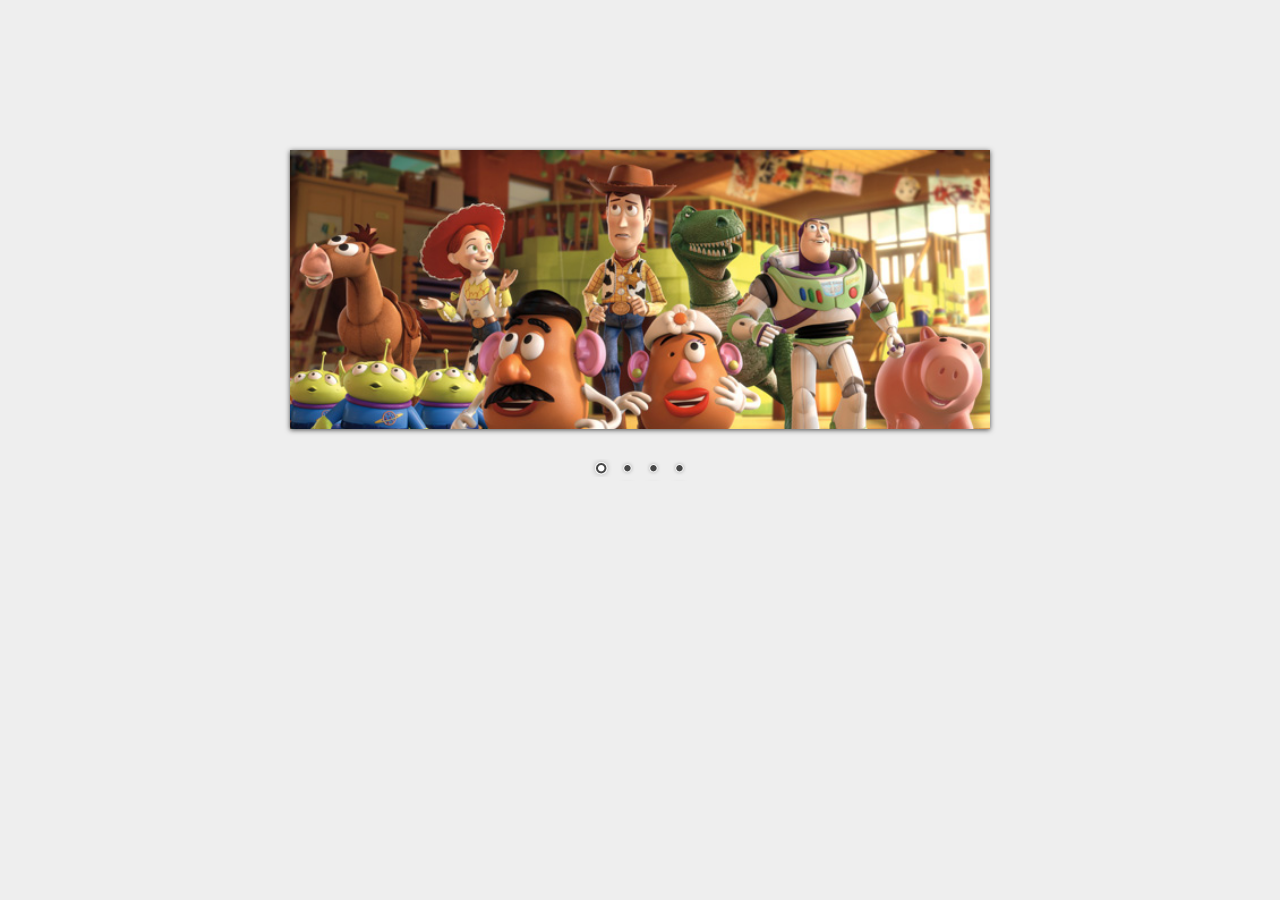
<file: IGEM_WiKi/PicCir/index.html>
<!DOCTYPE HTML>
<meta http-equiv="Content-Type" content="text/html; charset=utf-8">
<html lang="zh-cn">
<head>
    <title>Nivo Slider Demo</title>
    <link rel="stylesheet" href="themes/default/default.css" type="text/css" media="screen" />
    <link rel="stylesheet" href="themes/light/light.css" type="text/css" media="screen" />
    <link rel="stylesheet" href="themes/dark/dark.css" type="text/css" media="screen" />
    <link rel="stylesheet" href="themes/bar/bar.css" type="text/css" media="screen" />
    <link rel="stylesheet" href="nivo-slider.css" type="text/css" media="screen" />
    <link rel="stylesheet" href="style.css" type="text/css" media="screen" />

    <style>
    .slider-wrapper {
        width: 700px;
        /* width: 80%; */
        margin-top: 150px;
    }
    .top-banner{
        background-color: #333;
    }
    </style>
</head>
<body>
    <div id="wrapper">
        <div class="slider-wrapper theme-default">
            <div id="slider" class="nivoSlider">
                <img src="images/toystory.jpg" data-thumb="images/toystory.jpg" alt="" />
                <a href="http://www.scut.edu.cn"><img src="images/up.jpg" data-thumb="images/up.jpg" alt="" title="This is Our School" /></a>
                <img src="images/walle.jpg" data-thumb="images/walle.jpg" alt="" data-transition="slideInLeft" />
                <img src="images/nemo.jpg" data-thumb="images/nemo.jpg" alt="" title="#htmlcaption" />
            </div>
            <div id="htmlcaption" class="nivo-html-caption">
                <b>Click</b> here will go <i> </i> to <a href="http://www.google.com">Google</a>. 
            </div>
        </div>
        <div class="footer-banner" style="width:728px; margin:0 auto"></div>
    </div>
    <script type="text/javascript" src="scripts/jquery-1.9.0.min.js"></script>
    <script type="text/javascript" src="jquery.nivo.slider.js"></script>
    <script type="text/javascript">
    $(window).load(function() {
        $('#slider').nivoSlider();
    });
    </script>
</body>
</html>
</file>
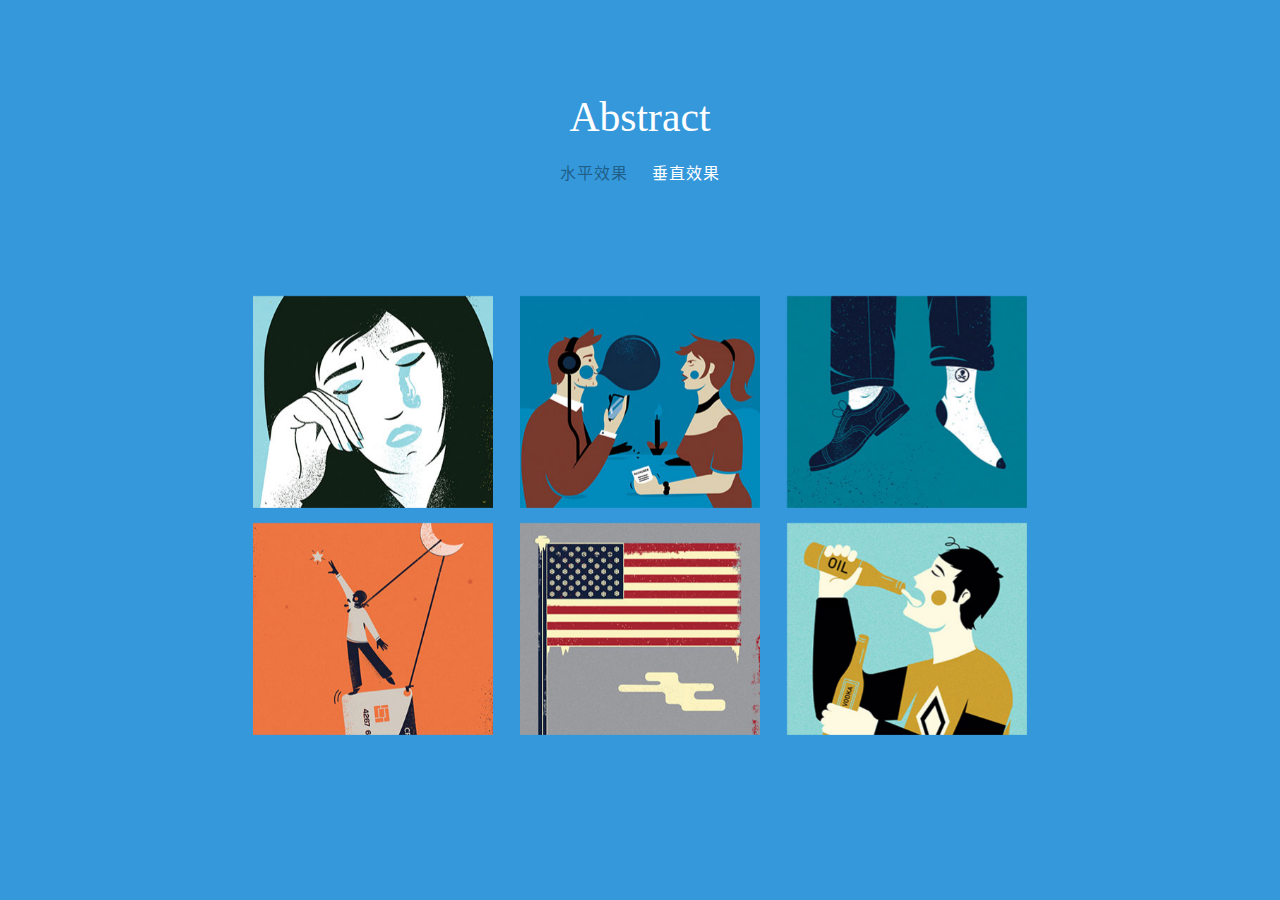
<file: IGEM_WiKi/Grid/Grid1.html>
<!DOCTYPE html>
<html lang="zh-cn" class="no-js">
	<head>
		<meta charset="UTF-8" />
		<meta http-equiv="X-UA-Compatible" content="IE=edge"> 
		<meta name="viewport" content="width=device-width, initial-scale=1"> 
		<title>3D Grid Effect | Demo 2</title>
		<meta name="keywords" content="SCUT, 2017IGEM" />
		<link rel="shortcut icon" href="../favicon.ico">
		<link rel="stylesheet" type="text/css" href="css/normalize.css" />
		<link rel="stylesheet" type="text/css" href="css/demo.css" />
		<link rel="stylesheet" type="text/css" href="css/component.css" />

		<style>
			.codrops-header {
				margin-top: 60px;
				font-family: 'Console'
			}
			.codrops-demos {
				margin: 20px;
			}
			.grid-wrap {
				max-width: 990px;
			}
			.grid figure,
			.grid .placeholder {
				width: 240px;
				height: 200px;
			}
		</style>
		<script src="js/modernizr.custom.js"></script>
	</head>
	<body class="demo-2">
		<div class="container">
			<header class="codrops-header">
				<h1>Abstract</h1>
				<nav class="codrops-demos">
					<a href="Grid1.html">水平效果</a>
					<a class="current-demo" href="Grid2.html">垂直效果</a>
				</nav>
			</header>
			<section class="grid3d horizontal" id="grid3d">
				<div class="grid-wrap">
					<div class="grid">
						<figure><img src="img/4.jpg" alt="img04"/></figure>
						<figure><img src="img/3.jpg" alt="img03"/></figure>
						<figure><img src="img/1.jpg" alt="img01"/></figure>
						<figure><img src="img/5.jpg" alt="img05"/></figure>
						<figure><img src="img/2.jpg" alt="img02"/></figure>
						<figure><img src="img/8.jpg" alt="img08"/></figure>
					</div>
				</div><!-- /grid-wrap -->
				<div class="content">
					<div>
						<div class="dummy-img"></div>
						<p class="dummy-text">The only people for me are the mad ones, the ones who are mad to live, mad to talk, mad to be saved, desirous of everything at the same time, the ones who never yawn or say a commonplace thing, but burn, burn, burn like fabulous yellow roman candles exploding like spiders across the stars.</p>
						<p class="dummy-text">The only people for me are the mad ones, the ones who are mad to live, mad to talk, mad to be saved, desirous of everything at the same time, the ones who never yawn or say a commonplace thing, but burn, burn, burn like fabulous yellow roman candles exploding like spiders across the stars.</p>
					</div>
					<div>
						<div class="dummy-img"></div>
						<p class="dummy-text">The only people for me are the mad ones, the ones who are mad to live, mad to talk, mad to be saved, desirous of everything at the same time, the ones who never yawn or say a commonplace thing, but burn, burn, burn like fabulous yellow roman candles exploding like spiders across the stars.</p>
						<p class="dummy-text">The only people for me are the mad ones, the ones who are mad to live, mad to talk, mad to be saved, desirous of everything at the same time, the ones who never yawn or say a commonplace thing, but burn, burn, burn like fabulous yellow roman candles exploding like spiders across the stars.</p>
					</div>
					<div>
						<div class="dummy-img"></div>
						<p class="dummy-text">The only people for me are the mad ones, the ones who are mad to live, mad to talk, mad to be saved, desirous of everything at the same time, the ones who never yawn or say a commonplace thing, but burn, burn, burn like fabulous yellow roman candles exploding like spiders across the stars.</p>
						<p class="dummy-text">The only people for me are the mad ones, the ones who are mad to live, mad to talk, mad to be saved, desirous of everything at the same time, the ones who never yawn or say a commonplace thing, but burn, burn, burn like fabulous yellow roman candles exploding like spiders across the stars.</p>
					</div>
					<div>
						<div class="dummy-img"></div>
						<p class="dummy-text">The only people for me are the mad ones, the ones who are mad to live, mad to talk, mad to be saved, desirous of everything at the same time, the ones who never yawn or say a commonplace thing, but burn, burn, burn like fabulous yellow roman candles exploding like spiders across the stars.</p>
						<p class="dummy-text">The only people for me are the mad ones, the ones who are mad to live, mad to talk, mad to be saved, desirous of everything at the same time, the ones who never yawn or say a commonplace thing, but burn, burn, burn like fabulous yellow roman candles exploding like spiders across the stars.</p>
					</div>
					<div>
						<div class="dummy-img"></div>
						<p class="dummy-text">The only people for me are the mad ones, the ones who are mad to live, mad to talk, mad to be saved, desirous of everything at the same time, the ones who never yawn or say a commonplace thing, but burn, burn, burn like fabulous yellow roman candles exploding like spiders across the stars.</p>
						<p class="dummy-text">The only people for me are the mad ones, the ones who are mad to live, mad to talk, mad to be saved, desirous of everything at the same time, the ones who never yawn or say a commonplace thing, but burn, burn, burn like fabulous yellow roman candles exploding like spiders across the stars.</p>
					</div>
					<div>
						<div class="dummy-img"></div>
						<p class="dummy-text">The only people for me are the mad ones, the ones who are mad to live, mad to talk, mad to be saved, desirous of everything at the same time, the ones who never yawn or say a commonplace thing, but burn, burn, burn like fabulous yellow roman candles exploding like spiders across the stars.</p>
						<p class="dummy-text">The only people for me are the mad ones, the ones who are mad to live, mad to talk, mad to be saved, desirous of everything at the same time, the ones who never yawn or say a commonplace thing, but burn, burn, burn like fabulous yellow roman candles exploding like spiders across the stars.</p>
					</div>
					<div>
						<div class="dummy-img"></div>
						<p class="dummy-text">The only people for me are the mad ones, the ones who are mad to live, mad to talk, mad to be saved, desirous of everything at the same time, the ones who never yawn or say a commonplace thing, but burn, burn, burn like fabulous yellow roman candles exploding like spiders across the stars.</p>
						<p class="dummy-text">The only people for me are the mad ones, the ones who are mad to live, mad to talk, mad to be saved, desirous of everything at the same time, the ones who never yawn or say a commonplace thing, but burn, burn, burn like fabulous yellow roman candles exploding like spiders across the stars.</p>
					</div>
					<div>
						<div class="dummy-img"></div>
						<p class="dummy-text">The only people for me are the mad ones, the ones who are mad to live, mad to talk, mad to be saved, desirous of everything at the same time, the ones who never yawn or say a commonplace thing, but burn, burn, burn like fabulous yellow roman candles exploding like spiders across the stars.</p>
						<p class="dummy-text">The only people for me are the mad ones, the ones who are mad to live, mad to talk, mad to be saved, desirous of everything at the same time, the ones who never yawn or say a commonplace thing, but burn, burn, burn like fabulous yellow roman candles exploding like spiders across the stars.</p>
					</div>
					<div>
						<div class="dummy-img"></div>
						<p class="dummy-text">The only people for me are the mad ones, the ones who are mad to live, mad to talk, mad to be saved, desirous of everything at the same time, the ones who never yawn or say a commonplace thing, but burn, burn, burn like fabulous yellow roman candles exploding like spiders across the stars.</p>
						<p class="dummy-text">The only people for me are the mad ones, the ones who are mad to live, mad to talk, mad to be saved, desirous of everything at the same time, the ones who never yawn or say a commonplace thing, but burn, burn, burn like fabulous yellow roman candles exploding like spiders across the stars.</p>
					</div>
					<span class="loading"></span>
					<span class="icon close-content"></span>
				</div>
			</section>
		</div><!-- /container -->
		<div class="footer-banner" style="width:728px; margin:0 auto 30px"></div>
		<script src="js/classie.js"></script>
		<script src="js/helper.js"></script>
		<script src="js/grid3d.js"></script>
		<script>
			new grid3D( document.getElementById( 'grid3d' ) );
		</script>	
	</body>
</html>
</file>
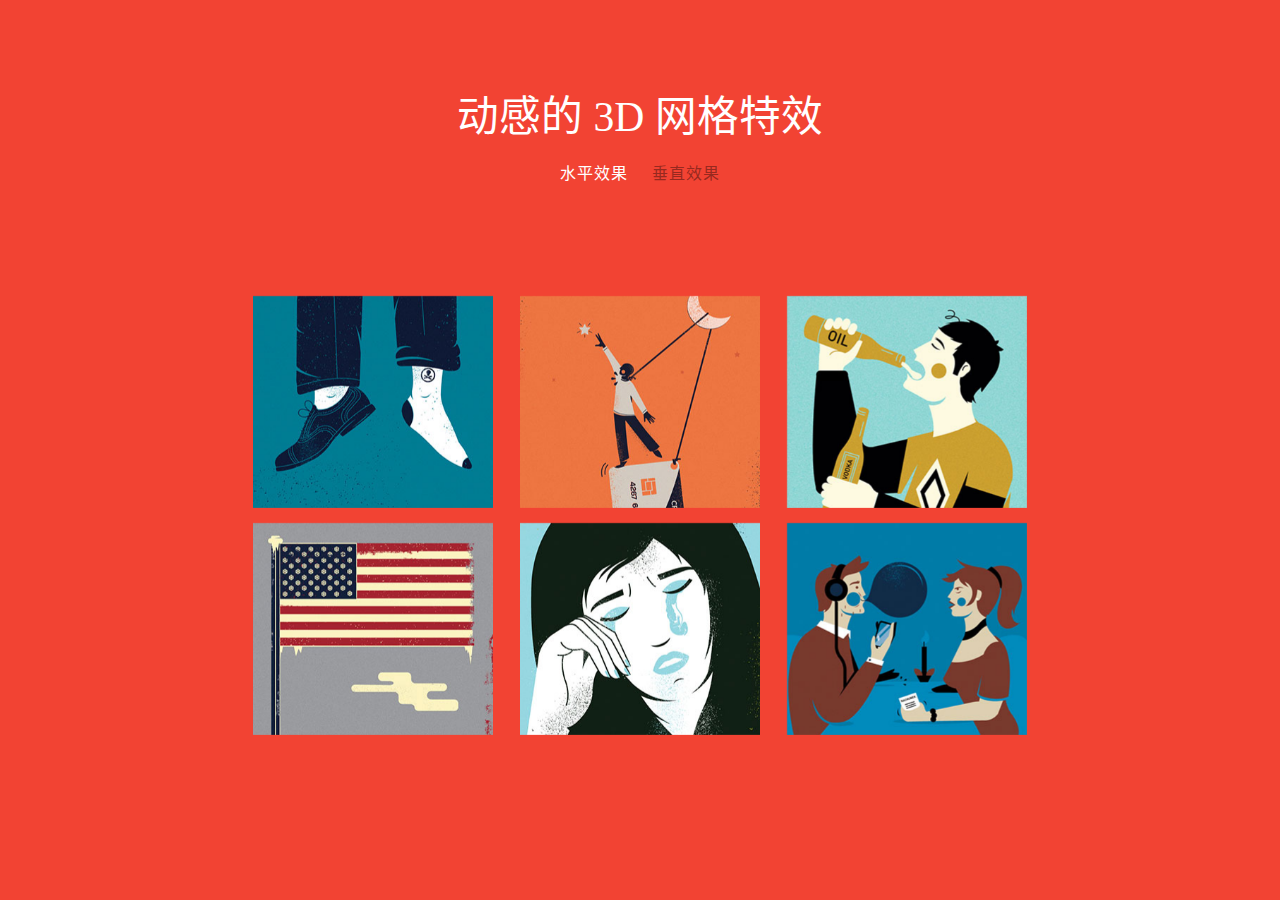
<file: IGEM_WiKi/Grid/Grid2.html>
<!DOCTYPE html>
<html lang="zh-cn" class="no-js">
	<head>
		<meta charset="UTF-8" />
		<meta http-equiv="X-UA-Compatible" content="IE=edge"> 
		<meta name="viewport" content="width=device-width, initial-scale=1"> 
		<title>3D Grid Effect | Demo 1</title>
		<meta name="keywords" content="3d, grid, effect, flip, css transform, perspective, web design" />
		<link rel="shortcut icon" href="../favicon.ico">
		<link rel="stylesheet" type="text/css" href="css/normalize.css" />
		<link rel="stylesheet" type="text/css" href="css/demo.css" />
		<link rel="stylesheet" type="text/css" href="css/component.css" />
		<link rel="stylesheet" href="http://dreamsky.github.io/main/blog/common/init.css">
		<style>
			.codrops-header {
				margin-top: 60px;
				font-family: 'Microsoft Yahei'
			}
			.codrops-demos {
				margin: 20px;
			}
			.grid-wrap {
				max-width: 990px;
			}
			.grid figure,
			.grid .placeholder {
				width: 240px;
				height: 200px;
			}
		</style>
		<script src="js/modernizr.custom.js"></script>
	</head>
	<body>
		<div class="container">
			<header class="codrops-header">
				<h1>动感的 3D 网格特效</h1>
				<nav class="codrops-demos">
					<a class="current-demo" href="index.html">水平效果</a>
					<a href="index2.html">垂直效果</a>
				</nav>
			</header>
			<section class="grid3d vertical" id="grid3d">
				<div class="grid-wrap">
					<div class="grid">
						<figure><img src="img/1.jpg" alt="img01"/></figure>
						<figure><img src="img/5.jpg" alt="img05"/></figure>
						<figure><img src="img/8.jpg" alt="img08"/></figure>
						<figure><img src="img/2.jpg" alt="img02"/></figure>
						<figure><img src="img/4.jpg" alt="img04"/></figure>
						<figure><img src="img/3.jpg" alt="img03"/></figure>
					</div>
				</div><!-- /grid-wrap -->
				<div class="content">
					<div>
						<div class="dummy-img"></div>
						<p class="dummy-text">The only people for me are the mad ones, the ones who are mad to live, mad to talk, mad to be saved, desirous of everything at the same time, the ones who never yawn or say a commonplace thing, but burn, burn, burn like fabulous yellow roman candles exploding like spiders across the stars.</p>
						<p class="dummy-text">The only people for me are the mad ones, the ones who are mad to live, mad to talk, mad to be saved, desirous of everything at the same time, the ones who never yawn or say a commonplace thing, but burn, burn, burn like fabulous yellow roman candles exploding like spiders across the stars.</p>
					</div>
					<div>
						<div class="dummy-img"></div>
						<p class="dummy-text">The only people for me are the mad ones, the ones who are mad to live, mad to talk, mad to be saved, desirous of everything at the same time, the ones who never yawn or say a commonplace thing, but burn, burn, burn like fabulous yellow roman candles exploding like spiders across the stars.</p>
						<p class="dummy-text">The only people for me are the mad ones, the ones who are mad to live, mad to talk, mad to be saved, desirous of everything at the same time, the ones who never yawn or say a commonplace thing, but burn, burn, burn like fabulous yellow roman candles exploding like spiders across the stars.</p>
					</div>
					<div>
						<div class="dummy-img"></div>
						<p class="dummy-text">The only people for me are the mad ones, the ones who are mad to live, mad to talk, mad to be saved, desirous of everything at the same time, the ones who never yawn or say a commonplace thing, but burn, burn, burn like fabulous yellow roman candles exploding like spiders across the stars.</p>
						<p class="dummy-text">The only people for me are the mad ones, the ones who are mad to live, mad to talk, mad to be saved, desirous of everything at the same time, the ones who never yawn or say a commonplace thing, but burn, burn, burn like fabulous yellow roman candles exploding like spiders across the stars.</p>
					</div>
					<div>
						<div class="dummy-img"></div>
						<p class="dummy-text">The only people for me are the mad ones, the ones who are mad to live, mad to talk, mad to be saved, desirous of everything at the same time, the ones who never yawn or say a commonplace thing, but burn, burn, burn like fabulous yellow roman candles exploding like spiders across the stars.</p>
						<p class="dummy-text">The only people for me are the mad ones, the ones who are mad to live, mad to talk, mad to be saved, desirous of everything at the same time, the ones who never yawn or say a commonplace thing, but burn, burn, burn like fabulous yellow roman candles exploding like spiders across the stars.</p>
					</div>
					<div>
						<div class="dummy-img"></div>
						<p class="dummy-text">The only people for me are the mad ones, the ones who are mad to live, mad to talk, mad to be saved, desirous of everything at the same time, the ones who never yawn or say a commonplace thing, but burn, burn, burn like fabulous yellow roman candles exploding like spiders across the stars.</p>
						<p class="dummy-text">The only people for me are the mad ones, the ones who are mad to live, mad to talk, mad to be saved, desirous of everything at the same time, the ones who never yawn or say a commonplace thing, but burn, burn, burn like fabulous yellow roman candles exploding like spiders across the stars.</p>
					</div>
					<div>
						<div class="dummy-img"></div>
						<p class="dummy-text">The only people for me are the mad ones, the ones who are mad to live, mad to talk, mad to be saved, desirous of everything at the same time, the ones who never yawn or say a commonplace thing, but burn, burn, burn like fabulous yellow roman candles exploding like spiders across the stars.</p>
						<p class="dummy-text">The only people for me are the mad ones, the ones who are mad to live, mad to talk, mad to be saved, desirous of everything at the same time, the ones who never yawn or say a commonplace thing, but burn, burn, burn like fabulous yellow roman candles exploding like spiders across the stars.</p>
					</div>
					<div>
						<div class="dummy-img"></div>
						<p class="dummy-text">The only people for me are the mad ones, the ones who are mad to live, mad to talk, mad to be saved, desirous of everything at the same time, the ones who never yawn or say a commonplace thing, but burn, burn, burn like fabulous yellow roman candles exploding like spiders across the stars.</p>
						<p class="dummy-text">The only people for me are the mad ones, the ones who are mad to live, mad to talk, mad to be saved, desirous of everything at the same time, the ones who never yawn or say a commonplace thing, but burn, burn, burn like fabulous yellow roman candles exploding like spiders across the stars.</p>
					</div>
					<div>
						<div class="dummy-img"></div>
						<p class="dummy-text">The only people for me are the mad ones, the ones who are mad to live, mad to talk, mad to be saved, desirous of everything at the same time, the ones who never yawn or say a commonplace thing, but burn, burn, burn like fabulous yellow roman candles exploding like spiders across the stars.</p>
						<p class="dummy-text">The only people for me are the mad ones, the ones who are mad to live, mad to talk, mad to be saved, desirous of everything at the same time, the ones who never yawn or say a commonplace thing, but burn, burn, burn like fabulous yellow roman candles exploding like spiders across the stars.</p>
					</div>
					<div>
						<div class="dummy-img"></div>
						<p class="dummy-text">The only people for me are the mad ones, the ones who are mad to live, mad to talk, mad to be saved, desirous of everything at the same time, the ones who never yawn or say a commonplace thing, but burn, burn, burn like fabulous yellow roman candles exploding like spiders across the stars.</p>
						<p class="dummy-text">The only people for me are the mad ones, the ones who are mad to live, mad to talk, mad to be saved, desirous of everything at the same time, the ones who never yawn or say a commonplace thing, but burn, burn, burn like fabulous yellow roman candles exploding like spiders across the stars.</p>
					</div>
					<span class="loading"></span>
					<span class="icon close-content"></span>
				</div>
			</section>
		</div><!-- /container -->
		<div class="footer-banner" style="width:728px; margin:0 auto 30px"></div>
		<script src="js/classie.js"></script>
		<script src="js/helper.js"></script>
		<script src="js/grid3d.js"></script>
		<script>
			new grid3D( document.getElementById( 'grid3d' ) );
		</script>
		<script src="http://dreamsky.github.io/main/blog/common/jquery.min.js"></script>
		<script src="http://dreamsky.github.io/main/blog/common/init.js"></script>
	</body>
</html>
</file>
<file: IGEM_WiKi/PicCir/themes/default/default.css>
/*
Skin Name: Nivo Slider Default Theme
Skin URI: http://nivo.dev7studios.com
Description: The default skin for the Nivo Slider.
Version: 1.3
Author: Gilbert Pellegrom
Author URI: http://dev7studios.com
Supports Thumbs: true
*/

.theme-default .nivoSlider {
	position:relative;
	background:#fff url(loading.gif) no-repeat 50% 50%;
    margin-bottom:10px;
    -webkit-box-shadow: 0px 1px 5px 0px #4a4a4a;
    -moz-box-shadow: 0px 1px 5px 0px #4a4a4a;
    box-shadow: 0px 1px 5px 0px #4a4a4a;
}
.theme-default .nivoSlider img {
	position:absolute;
	top:0px;
	left:0px;
	display:none;
}
.theme-default .nivoSlider a {
	border:0;
	display:block;
}

.theme-default .nivo-controlNav {
	text-align: center;
	padding: 20px 0;
}
.theme-default .nivo-controlNav a {
	display:inline-block;
	width:22px;
	height:22px;
	background:url(bullets.png) no-repeat;
	text-indent:-9999px;
	border:0;
	margin: 0 2px;
}
.theme-default .nivo-controlNav a.active {
	background-position:0 -22px;
}

.theme-default .nivo-directionNav a {
	display:block;
	width:30px;
	height:30px;
	background:url(arrows.png) no-repeat;
	text-indent:-9999px;
	border:0;
	opacity: 0;
	-webkit-transition: all 200ms ease-in-out;
    -moz-transition: all 200ms ease-in-out;
    -o-transition: all 200ms ease-in-out;
    transition: all 200ms ease-in-out;
}
.theme-default:hover .nivo-directionNav a { opacity: 1; }
.theme-default a.nivo-nextNav {
	background-position:-30px 0;
	right:15px;
}
.theme-default a.nivo-prevNav {
	left:15px;
}

.theme-default .nivo-caption {
    font-family: Helvetica, Arial, sans-serif;
}
.theme-default .nivo-caption a {
    color:#fff;
    border-bottom:1px dotted #fff;
}
.theme-default .nivo-caption a:hover {
    color:#fff;
}

.theme-default .nivo-controlNav.nivo-thumbs-enabled {
	width: 100%;
}
.theme-default .nivo-controlNav.nivo-thumbs-enabled a {
	width: auto;
	height: auto;
	background: none;
	margin-bottom: 5px;
}
.theme-default .nivo-controlNav.nivo-thumbs-enabled img {
	display: block;
	width: 120px;
	height: auto;
}
</file>
<file: IGEM_WiKi/PicCir/themes/light/light.css>
/*
Skin Name: Nivo Slider Light Theme
Skin URI: http://nivo.dev7studios.com
Description: A light skin for the Nivo Slider.
Version: 1.0
Author: Gilbert Pellegrom
Author URI: http://dev7studios.com
Supports Thumbs: true
*/

.theme-light.slider-wrapper {
    background: #fff;
    padding: 10px;
}
.theme-light .nivoSlider {
	position:relative;
	background:#fff url(loading.gif) no-repeat 50% 50%;
    margin-bottom:10px;
    overflow: visible;
}
.theme-light .nivoSlider img {
	position:absolute;
	top:0px;
	left:0px;
	display:none;
}
.theme-light .nivoSlider a {
	border:0;
	display:block;
}

.theme-light .nivo-controlNav {
	text-align: left;
	padding: 0;
	position: relative;
	z-index: 10;
}
.theme-light .nivo-controlNav a {
	display:inline-block;
	width:10px;
	height:10px;
	background:url(bullets.png) no-repeat;
	text-indent:-9999px;
	border:0;
	margin: 0 2px;
}
.theme-light .nivo-controlNav a.active {
	background-position:0 100%;
}

.theme-light .nivo-directionNav a {
	display:block;
	width:30px;
	height:30px;
	background: url(arrows.png) no-repeat;
	text-indent:-9999px;
	border:0;
	top: auto;
	bottom: -36px;
	z-index: 11;
}
.theme-light .nivo-directionNav a:hover {
    background-color: #eee;
    -webkit-border-radius: 2px;
    -moz-border-radius: 2px;
    border-radius: 2px;
}
.theme-light a.nivo-nextNav {
	background-position:160% 50%;
	right:0px;
}
.theme-light a.nivo-prevNav {
    background-position:-60% 50%;
    left: auto;
	right: 35px;
}

.theme-light .nivo-caption {
    font-family: Helvetica, Arial, sans-serif;
}
.theme-light .nivo-caption a {
    color:#fff;
    border-bottom:1px dotted #fff;
}
.theme-light .nivo-caption a:hover {
    color:#fff;
}

.theme-light .nivo-controlNav.nivo-thumbs-enabled {
	width: 80%;
}
.theme-light .nivo-controlNav.nivo-thumbs-enabled a {
	width: auto;
	height: auto;
	background: none;
	margin-bottom: 5px;
}
.theme-light .nivo-controlNav.nivo-thumbs-enabled img {
	display: block;
	width: 120px;
	height: auto;
}
</file>
<file: IGEM_WiKi/PicCir/themes/dark/dark.css>
/*
Skin Name: Nivo Slider Dark Theme
Skin URI: http://nivo.dev7studios.com
Description: A dark skin for the Nivo Slider.
Version: 1.0
Author: Gilbert Pellegrom
Author URI: http://dev7studios.com
Supports Thumbs: true
*/

.theme-dark.slider-wrapper {
    background: #222;
    padding: 10px;
}
.theme-dark .nivoSlider {
	position:relative;
	background:#fff url(loading.gif) no-repeat 50% 50%;
    margin-bottom:10px;
    overflow: visible;
}
.theme-dark .nivoSlider img {
	position:absolute;
	top:0px;
	left:0px;
	display:none;
}
.theme-dark .nivoSlider a {
	border:0;
	display:block;
}

.theme-dark .nivo-controlNav {
	text-align: left;
	padding: 0;
	position: relative;
	z-index: 10;
}
.theme-dark .nivo-controlNav a {
	display:inline-block;
	width:10px;
	height:10px;
	background:url(bullets.png) no-repeat 0 2px;
	text-indent:-9999px;
	border:0;
	margin: 0 2px;
}
.theme-dark .nivo-controlNav a.active {
	background-position:0 100%;
}

.theme-dark .nivo-directionNav a {
	display:block;
	width:30px;
	height:30px;
	background: url(arrows.png) no-repeat;
	text-indent:-9999px;
	border:0;
	top: auto;
	bottom: -36px;
	z-index: 11;
}
.theme-dark .nivo-directionNav a:hover {
    background-color: #333;
    -webkit-border-radius: 2px;
    -moz-border-radius: 2px;
    border-radius: 2px;
}
.theme-dark a.nivo-nextNav {
	background-position:-16px 50%;
	right:0px;
}
.theme-dark a.nivo-prevNav {
    background-position:11px 50%;
    left: auto;
	right: 35px;
}

.theme-dark .nivo-caption {
    font-family: Helvetica, Arial, sans-serif;
}
.theme-dark .nivo-caption a {
    color:#fff;
    border-bottom:1px dotted #fff;
}
.theme-dark .nivo-caption a:hover {
    color:#fff;
}

.theme-dark .nivo-controlNav.nivo-thumbs-enabled {
	width: 80%;
}
.theme-dark .nivo-controlNav.nivo-thumbs-enabled a {
	width: auto;
	height: auto;
	background: none;
	margin-bottom: 5px;
}
.theme-dark .nivo-controlNav.nivo-thumbs-enabled img {
	display: block;
	width: 120px;
	height: auto;
}
</file>
<file: IGEM_WiKi/PicCir/themes/bar/bar.css>
/*
Skin Name: Nivo Slider Bar Theme
Skin URI: http://nivo.dev7studios.com
Description: The bottom bar skin for the Nivo Slider.
Version: 1.0
Author: Gilbert Pellegrom
Author URI: http://dev7studios.com
Supports Thumbs: false
*/

.theme-bar.slider-wrapper {
    position: relative;
    border: 1px solid #333;
    overflow: hidden;
}
.theme-bar .nivoSlider {
	position:relative;
	background:#fff url(loading.gif) no-repeat 50% 50%;
}
.theme-bar .nivoSlider img {
	position:absolute;
	top:0px;
	left:0px;
	display:none;
}
.theme-bar .nivoSlider a {
	border:0;
	display:block;
}

.theme-bar .nivo-controlNav {
    position: absolute;
    left: 0;
    bottom: -41px;
    z-index: 10;
    width: 100%;
    height: 30px;
	text-align: center;
	padding: 5px 0;
	border-top: 1px solid #333;
	background: #333;
    background: -moz-linear-gradient(top,  #565656 0%, #333333 100%); /* FF3.6+ */
    background: -webkit-gradient(linear, left top, left bottom, color-stop(0%,#565656), color-stop(100%,#333333)); /* Chrome,Safari4+ */
    background: -webkit-linear-gradient(top,  #565656 0%,#333333 100%); /* Chrome10+,Safari5.1+ */
    background: -o-linear-gradient(top,  #565656 0%,#333333 100%); /* Opera 11.10+ */
    background: -ms-linear-gradient(top,  #565656 0%,#333333 100%); /* IE10+ */
    background: linear-gradient(to bottom,  #565656 0%,#333333 100%); /* W3C */
    filter: progid:DXImageTransform.Microsoft.gradient( startColorstr='#565656', endColorstr='#333333',GradientType=0 ); /* IE6-9 */
    opacity: 0.5;
    -webkit-transition: all 200ms ease-in-out;
    -moz-transition: all 200ms ease-in-out;
    -o-transition: all 200ms ease-in-out;
    transition: all 200ms ease-in-out;
}
.theme-bar:hover .nivo-controlNav {
    bottom: 0;
    opacity: 1;
}
.theme-bar .nivo-controlNav a {
	display:inline-block;
	width:22px;
	height:22px;
	background:url(bullets.png) no-repeat;
	text-indent:-9999px;
	border:0;
	margin: 5px 2px 0 2px;
}
.theme-bar .nivo-controlNav a.active {
	background-position:0 -22px;
}

.theme-bar .nivo-directionNav a {
	display:block;
	border:0;
	color: #fff;
	text-transform: uppercase;
	top: auto;
	bottom: 10px;
	z-index: 11;
	font-family: "Helvetica Neue", Helvetica, Arial, sans-serif;
	font-size: 13px;
	line-height: 20px;
	opacity: 0.5;
    -webkit-transition: all 200ms ease-in-out;
    -moz-transition: all 200ms ease-in-out;
    -o-transition: all 200ms ease-in-out;
    transition: all 200ms ease-in-out;
}
.theme-bar a.nivo-nextNav { right: -50px; }
.theme-bar a.nivo-prevNav { left: -50px; }
.theme-bar:hover a.nivo-nextNav { 
    right: 15px; 
    opacity: 1;
}
.theme-bar:hover a.nivo-prevNav { 
    left: 15px; 
    opacity: 1;
}
.theme-bar .nivo-directionNav a:hover { color: #ddd; }

.theme-bar .nivo-caption {
    font-family: Helvetica, Arial, sans-serif;
    -webkit-transition: all 200ms ease-in-out;
    -moz-transition: all 200ms ease-in-out;
    -o-transition: all 200ms ease-in-out;
    transition: all 200ms ease-in-out;
}
.theme-bar:hover .nivo-caption {
    bottom: 41px;
}
.theme-bar .nivo-caption a {
    color:#fff;
    border-bottom:1px dotted #fff;
}
.theme-bar .nivo-caption a:hover {
    color:#fff;
}

.theme-bar .nivo-controlNav.nivo-thumbs-enabled {
	width: 100%;
}
.theme-bar .nivo-controlNav.nivo-thumbs-enabled a {
	width: auto;
	height: auto;
	background: none;
	margin-bottom: 5px;
}
.theme-bar .nivo-controlNav.nivo-thumbs-enabled img {
	display: block;
	width: 120px;
	height: auto;
}
</file>
<file: IGEM_WiKi/PicCir/style.css>
/*=================================*/
/* Nivo Slider Demo
/* November 2010
/* By: Gilbert Pellegrom
/* http://dev7studios.com
/*=================================*/

/*====================*/
/*=== Reset Styles ===*/
/*====================*/
html, body, div, span, applet, object, iframe,
h1, h2, h3, h4, h5, h6, p, blockquote, pre,
a, abbr, acronym, address, big, cite, code,
del, dfn, em, font, img, ins, kbd, q, s, samp,
small, strike, strong, sub, sup, tt, var,
dl, dt, dd, ol, ul, li,
fieldset, form, label, legend,
table, caption, tbody, tfoot, thead, tr, th, td {
	margin:0;
	padding:0;
	border:0;
	outline:0;
	font-weight:inherit;
	font-style:inherit;
	font-size:100%;
	font-family:inherit;
	vertical-align:baseline;
}
body {
	line-height:1;
	color:black;
	background:white;
}
table {
	border-collapse:separate;
	border-spacing:0;
}
caption, th, td {
	text-align:left;
	font-weight:normal;
}
blockquote:before, blockquote:after,
q:before, q:after {
	content:"";
}
blockquote, q {
	quotes:"" "";
}
/* HTML5 tags */
header, section, footer,
aside, nav, article, figure {
	display: block;
}

/*===================*/
/*=== Main Styles ===*/
/*===================*/
body {
	font:14px/1.6 Georgia, Palatino, Palatino Linotype, Times, Times New Roman, serif;
	color:#333;
	background:#eee;
}

a, a:visited {
	color:blue;
	text-decoration:none;
}
a:hover, a:active {
	color:#000;
	text-decoration:none;
}

#dev7link {
    position:absolute;
    top:0;
    left:50px;
    background:url(images/dev7logo.png) no-repeat;
    width:60px;
    height:67px;
    border:0;
    display:block;
    text-indent:-9999px;
}

.slider-wrapper { 
	width: 80%; 
	margin: 100px auto;
}

/*====================*/
/*=== Other Styles ===*/
/*====================*/
.clear {
	clear:both;
}
</file>
<file: IGEM_WiKi/Grid/css/demo.css>
@font-face {
	font-weight: normal;
	font-style: normal;
	font-family: 'codropsicons';
	src:url('../fonts/codropsicons/codropsicons.eot');
	src:url('../fonts/codropsicons/codropsicons.eot?#iefix') format('embedded-opentype'),
		url('../fonts/codropsicons/codropsicons.woff') format('woff'),
		url('../fonts/codropsicons/codropsicons.ttf') format('truetype'),
		url('../fonts/codropsicons/codropsicons.svg#codropsicons') format('svg');
}

*, *:after, *:before { -webkit-box-sizing: border-box; -moz-box-sizing: border-box; box-sizing: border-box; }
.clearfix:before, .clearfix:after { content: ''; display: table; }
.clearfix:after { clear: both; }

body {
	background: #f24333;
	color: #fff;
	font-size: 100%;
	line-height: 1.25;
	font-family: 'Lato', Arial, sans-serif;
}

body.demo-2 {
	background: #3498db;
}

.container {
	overflow: hidden;
}

a {
	color: rgba(0,0,0,0.4);
	text-decoration: none;
	outline: none;
}

a:hover, a:focus {
	color: #fff;
}

.codrops-header {
	margin: 0 auto;
	padding: 2em;
	text-align: center;
}

.codrops-header h1 {
	margin: 0;
	font-weight: 300;
	font-size: 2.6em;
}

.codrops-header h1 span {
	display: block;
	padding: 0.3em 0 2em;
	font-size: 0.45em;
}

.codrops-demos a {
	text-transform: uppercase;
	letter-spacing: 1px;
	margin: 10px;
}

.codrops-demos a.current-demo {
	color: #fff;
}

/* To Navigation Style */
.codrops-top {
	width: 100%;
	text-transform: uppercase;
	font-weight: 700;
	font-size: 0.69em;
	line-height: 2.2;
}

.codrops-top a {
	display: inline-block;
	padding: 0 1em;
	text-decoration: none;
	letter-spacing: 1px;
}

.codrops-top span.right {
	float: right;
}

.codrops-top span.right a {
	display: block;
	float: left;
}

.codrops-icon:before {
	margin: 0 4px;
	text-transform: none;
	font-weight: normal;
	font-style: normal;
	font-variant: normal;
	font-family: 'codropsicons';
	line-height: 1;
	speak: none;
	-webkit-font-smoothing: antialiased;
}

.codrops-icon-drop:before {
	content: "\e001";
}

.codrops-icon-prev:before {
	content: "\e004";
}

section {
	padding: 0em 3% 4em;
	text-align: center;
	font-size: 1.5em;
}

.related > a {
	border: 3px solid rgba(0,0,0,0.4);;
	display: inline-block;
	text-align: center;
	margin: 20px 10px;
	padding: 25px;
	-webkit-transition: color 0.3s, border-color 0.3s;
	transition: color 0.3s, border-color 0.3s;
}

.related a:hover {
	border-color: #fff;
}

.related a img {
	max-width: 100%;
	opacity: 0.8;
	-webkit-transition: opacity 0.3s;
	transition: opacity 0.3s;
}

.related a:hover img,
.related a:active img {
	opacity: 1;
}

.related a h3 {
	margin: 0;
	padding: 0.5em 0 0.3em;
	max-width: 300px;
	text-align: left;
	font-size: 0.75em;
}

@media screen and (max-width: 25em) {

	.codrops-icon span {
		display: none;
	}

}
</file>
<file: IGEM_WiKi/Grid/css/component.css>
@font-face {
	font-family: 'fontawesome';
	src:url('../fonts/fontawesome/fontawesome.eot?-v92fkb');
	src:url('../fonts/fontawesome/fontawesome.eot?#iefix-v92fkb') format('embedded-opentype'),
		url('../fonts/fontawesome/fontawesome.woff?-v92fkb') format('woff'),
		url('../fonts/fontawesome/fontawesome.ttf?-v92fkb') format('truetype'),
		url('../fonts/fontawesome/fontawesome.svg?-v92fkb#fontawesome') format('svg');
	font-weight: normal;
	font-style: normal;
}

@font-face {
	font-family: 'Blokk';
	src: url('../fonts/blokk/BLOKKRegular.eot');
	src: url('../fonts/blokk/BLOKKRegular.eot?#iefix') format('embedded-opentype'),
		 url('../fonts/blokk/BLOKKRegular.woff') format('woff'),
		 url('../fonts/blokk/BLOKKRegular.svg#BLOKKRegular') format('svg');
	font-weight: normal;
	font-style: normal;
}

body {
	position: relative;
}

.noscroll {
	overflow: hidden;
}

.grid-wrap {
	margin: 50px auto 0;
	max-width: 1980px;
	width: 100%;
	padding: 0;
	-webkit-perspective: 1500px;
	perspective: 1000px;
}

.grid {
	position: relative;
	-webkit-transition: all 0.5s cubic-bezier(0,0,0.25,1);
	transition: all 0.5s cubic-bezier(0,0,0.25,1);
	-webkit-transform-style: preserve-3d;
	transform-style: preserve-3d;
}

.view-full .grid {
	-webkit-transform: translateZ(-1500px);
	transform: translateZ(-1500px);
}

.grid figure,
.grid .placeholder {
	width: 340px;
	height: 300px;
}

.grid figure {
	margin: 10px;
	display: inline-block;
	cursor: pointer;
	-webkit-touch-callout: none;
	-webkit-user-select: none;
	-khtml-user-select: none;
	-moz-user-select: none;
	-ms-user-select: none;
	user-select: none;
}

.grid figure.active {
	opacity: 0;
}

.grid .placeholder {
	pointer-events: none;
	position: absolute;
	-webkit-transform-style: preserve-3d;
	transform-style: preserve-3d;
	-webkit-transition: all 0.5s ease-out;
	transition: all 0.5s ease-out;
}

.placeholder > div {
	display: block;
	position: absolute;
	width: 100%;
	height: 100%;
	-webkit-backface-visibility: hidden;
	backface-visibility: hidden;
}

.placeholder .front img {
	width: 100%;
	height: 100%;
}

.placeholder .back {
	background: white;
	-webkit-transform: rotateY(180deg);
	transform: rotateY(180deg);
}

.view-full .placeholder {
	-webkit-transition: all 0.5s 0.1s cubic-bezier(0,0,0.25,1);
	transition: all 0.5s 0.1s cubic-bezier(0,0,0.25,1);
}

.vertical .view-full .placeholder {
	-webkit-transform: translateZ(1500px) rotateX(-179.9deg);
	transform: translateZ(1500px) rotateX(-179.9deg); /* FF, Chrome, can we agree on one direction, pleeease? */
}

.horizontal .view-full .placeholder {
	-webkit-transform: translateZ(1500px) rotateY(-179.9deg);
	transform: translateZ(1500px) rotateY(-179.9deg);
}

.grid figure img {
	display: block;
	width: 100%;
}

.content,
.loading {
	position: fixed;
	top: 0;
	left: 0;
	right: 0;
	bottom: 0;
	pointer-events: none; /* Careful, does not work in IE < 11 http://caniuse.com/#search=pointer-events */
}

.content {
	overflow-y: scroll;
	height: 0; /* What seems to be the problem, officer? Well, we have a second scroll bar in Chrome! */
	background: #fff;
	visibility: hidden;
	z-index: 400;
	-webkit-overflow-scrolling: touch;
}

.loading {
	opacity: 0;
	z-index: 1;
	background: transparent url(../img/preloader.gif) no-repeat center center;
	-webkit-transform: scale(0.5);
	transform: scale(0.5);
	-webkit-transition: opacity 0.5s, -webkit-transform 0.5s;
	transition: opacity 0.5s, transform 0.5s;
}

.loading.show {
	opacity: 1;
	-webkit-transform: scale(1);
	transform: scale(1);
}

.content.show {
	height: auto;
	pointer-events: auto;
	visibility: visible;
}

.content > div {
	z-index: 10;
	position: absolute;
	top: 0;
	width: 100%;
	overflow: hidden;
	height: 0;
	opacity: 0;
	background: #fff;
}

.content > div.show {
	height: auto;
	opacity: 1;	
	-webkit-transition: opacity 0.6s;
	transition: opacity 0.6s;
}

.icon:before {
	font-family: 'fontawesome';
	speak: none;
	font-style: normal;
	font-weight: normal;
	font-variant: normal;
	text-transform: none;
	line-height: 1;
	-webkit-font-smoothing: antialiased;
	-moz-osx-font-smoothing: grayscale;
}

.close-content {
	position: fixed;
	z-index: 1000;
	top: 0;
	right: 10px;
	font-size: 1.6em;
	color: #aaa;
	cursor: pointer;
	pointer-events: none;
	padding: 1em;
	opacity: 0;
	-webkit-transition: opacity 0.3s;
	transition: opacity 0.3s;
}

.close-content:hover {
	color: #999;
}

.content > div.show ~ .close-content {
	opacity: 1;
	pointer-events: auto;
}

.close-content:before {
	content: "\e602";
}

/* Dummy content */

.dummy-img,
.dummy-text {
	max-width: 600px;
	width: 90%;
	opacity: 0;
	-webkit-transition: opacity 0.5s, -webkit-transform 0.5s;
	transition: opacity 0.5s, transform 0.5s;
}

.vertical .dummy-img,
.vertical .dummy-text {
	-webkit-transform: translateY(100px);
	transform: translateY(100px);
}

.horizontal .dummy-img,
.horizontal .dummy-text {
	-webkit-transform: translateX(-100px);
	transform: translateX(-100px);
}

.content > div.show .dummy-img,
.content > div.show .dummy-text {
	opacity: 1;
}

.vertical .content > div.show .dummy-img,
.vertical .content > div.show .dummy-text {
	-webkit-transform: translateY(0);
	transform: translateY(0);
}

.horizontal .content > div.show .dummy-img,
.horizontal .content > div.show .dummy-text {
	-webkit-transform: translateX(0);
	transform: translateX(0);
}

p.dummy-text:nth-child(2) {
	-webkit-transition-delay: 0.1s;
	transition-delay: 0.1s;
}

p.dummy-text:nth-child(3) {
	-webkit-transition-delay: 0.2s;
	transition-delay: 0.2s;
}

.dummy-img {
	height: 400px;
	background-color: #ddd;
	margin: 30px auto;
}

.dummy-text {
	text-align: left;
	margin: 0 auto;
	padding: 20px 0;
	color: #000000;
	font-size: 1em;
	font-family: Times, Arial, serif;
}

.dummy-text:last-child {
	padding-bottom: 100px;
}

/* Simple fallback */
/* if any of these are not supported, a simple fallback will be shown */
.no-pointerevents .content,
.no-csstransforms3d .content,
.no-csstransitions .content,
.no-pointerevents .content > div,
.no-csstransforms3d .content > div,
.no-csstransitions .content > div,
.no-pointerevents .close-content,
.no-csstransforms3d .close-content,
.no-csstransitions .close-content {
	opacity: 1;
	visibility: visible;
	display: none;
	height: auto;
}

.no-pointerevents .show .close-content,
.no-csstransforms3d .show .close-content,
.no-csstransition .show .close-content,
.no-pointerevents div.show,
.no-csstransforms3d div.show,
.no-csstransitions div.show,
.no-csstransitions .dummy-img,
.no-csstransitions .dummy-text,
.no-csstransforms3d .dummy-img,
.no-csstransforms3d .dummy-text, 
.no-pointerevents .dummy-img,
.no-pointerevents .dummy-text {
	display: block !important;
	opacity: 1;
}

@media screen and (max-width: 1000px) {

	.grid figure,
	.grid .placeholder {
		width: 240px;
		height: 212px;
	}

}
</file>
